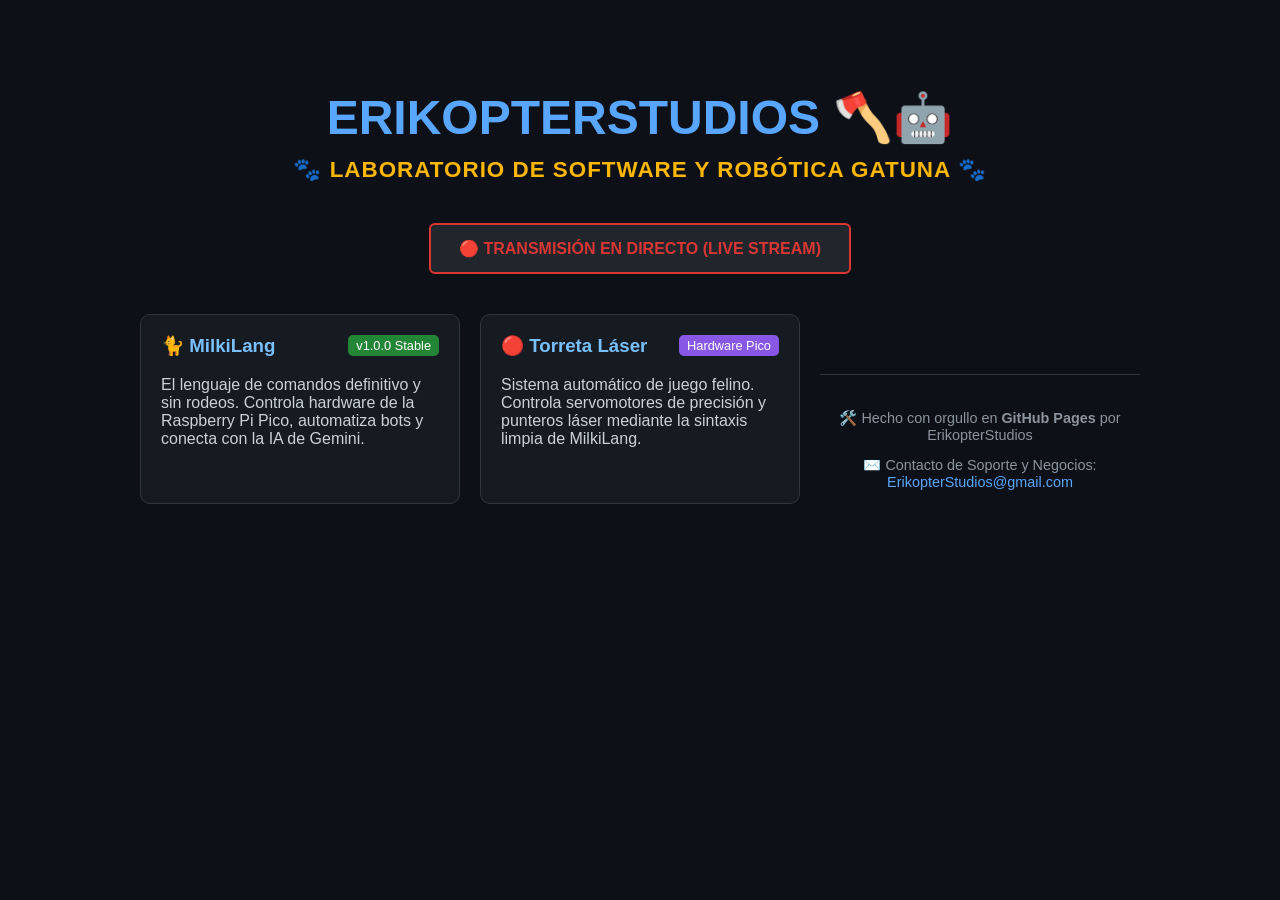
<file: index.html>
<!DOCTYPE html>
<html lang="es">
<head>
    <meta charset="UTF-8">
    <title>ErikopterStudios | Central Oficial</title>
    <style>
        body {
            background-color: #0d1117;
            color: #c9d1d9;
            font-family: 'Segoe UI', Tahoma, Geneva, Verdana, sans-serif;
            text-align: center;
            padding: 50px;
        }
        h1 {
            color: #58a6ff;
            font-size: 3em;
            margin-bottom: 10px;
        }
        .subtitle {
            color: #ffb703;
            font-size: 1.4em;
            font-weight: bold;
            margin-bottom: 40px;
            text-transform: uppercase;
            letter-spacing: 1px;
        }
        
        /* 🕹️ PANEL DE CONTROL DE TRANSMISIÓN */
        .panel-control {
            margin-bottom: 40px;
        }
        .btn-live {
            background-color: #21262d;
            border: 2px solid #da3633;
            color: #da3633;
            padding: 14px 28px;
            border-radius: 6px;
            font-weight: bold;
            cursor: pointer;
            text-decoration: none;
            display: inline-block;
            transition: transform 0.2s, background-color 0.2s;
            animation: parpadeo-boton 2s infinite;
        }
        .btn-live:hover {
            transform: scale(1.05);
            background-color: #da3633;
            color: white;
        }

        .container {
            max-width: 1000px;
            margin: 0 auto;
            display: grid;
            grid-template-columns: 1fr 1fr 1fr;
            gap: 20px;
        }
        .card {
            background-color: #161b22;
            border: 1px solid #30363d;
            border-radius: 10px;
            padding: 20px;
            text-align: left;
            text-decoration: none;
            color: inherit;
            transition: transform 0.3s, box-shadow 0.3s;
            display: flex;
            flex-direction: column;
            justify-content: space-between;
        }
        .card:hover {
            transform: translateY(-5px);
            box-shadow: 0 5px 15px rgba(88, 166, 255, 0.2);
        }
        .card h3 {
            color: #79c0ff;
            margin-top: 0;
        }
        .badge {
            background-color: #238636;
            color: white;
            padding: 3px 8px;
            border-radius: 5px;
            font-size: 0.8em;
            float: right;
        }
        .badge-hardware {
            background-color: #8957e5;
        }
        footer {
            margin-top: 60px;
            padding-top: 20px;
            border-top: 1px solid #30363d;
            color: #8b949e;
            font-size: 0.9em;
        }
        footer a {
            color: #58a6ff;
            text-decoration: none;
        }

        @keyframes parpadeo-boton {
            0% { box-shadow: 0 0 0px rgba(218, 54, 51, 0); }
            50% { box-shadow: 0 0 15px rgba(218, 54, 51, 0.6); }
            100% { box-shadow: 0 0 0px rgba(218, 54, 51, 0); }
        }
    </style>
</head>
<body>

    <h1>ERIKOPTERSTUDIOS 🪓🤖</h1>
    <div class="subtitle">🐾 LABORATORIO DE SOFTWARE Y ROBÓTICA GATUNA 🐾</div>

    <!-- 🕹️ PANEL DE TRANSMISIÓN CONECTADO A TU NUEVA CARPETA -->
    <div class="panel-control">
        <a href="transmision" class="btn-live">🔴 TRANSMISIÓN EN DIRECTO (LIVE STREAM)</a>
    </div>

    <div class="container">
        <!-- LINK A LA DOCUMENTACIÓN DE MILKILANG -->
        <a href="milkilang" class="card">
            <div>
                <span class="badge">v1.0.0 Stable</span>
                <h3>🐈 MilkiLang</h3>
                <p>El lenguaje de comandos definitivo y sin rodeos. Controla hardware de la Raspberry Pi Pico, automatiza bots y conecta con la IA de Gemini.</p>
            </div>
        </a>

        <!-- LINK A LA TORRETA LÁSER (SISTEMA INDEPENDIENTE) -->
        <a href="torreta-laser" class="card">
            <div>
                <span class="badge badge-hardware">Hardware Pico</span>
                <h3>🔴 Torreta Láser</h3>
                <p>Sistema automático de juego felino. Controla servomotores de precisión y punteros láser mediante la sintaxis limpia de MilkiLang.</p>
            </div>
        </a>



    <footer>
        <p>🛠️ Hecho con orgullo en <strong>GitHub Pages</strong> por ErikopterStudios</p>
        <p>✉️ Contacto de Soporte y Negocios: <a href="mailto:ErikopterStudios@gmail.com">ErikopterStudios@gmail.com</a></p>
    </footer>

</body>
</html>
</file>
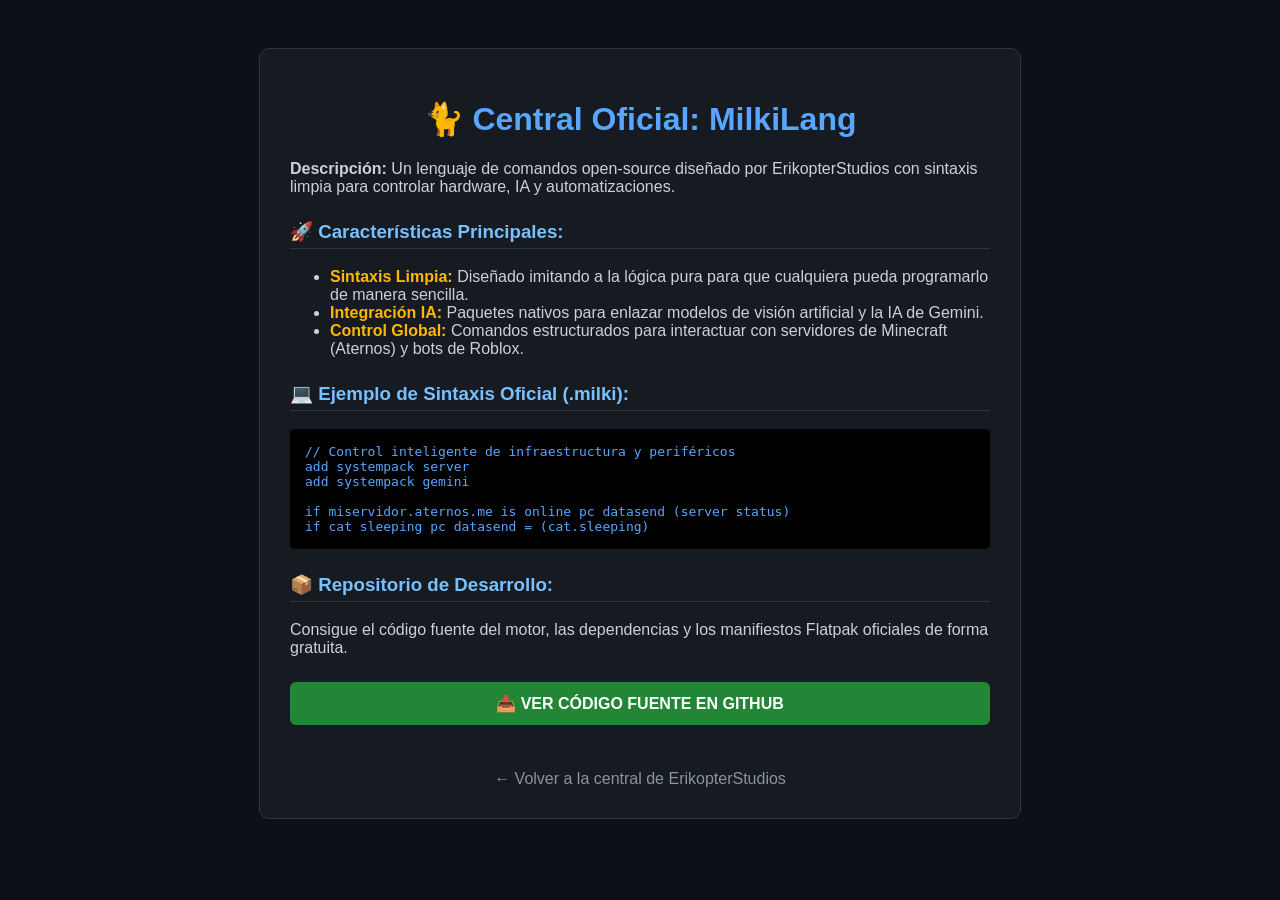
<file: milkilang/index.html>
<!DOCTYPE html>
<html lang="es">
<head>
    <meta charset="UTF-8">
    <title>MilkiLang | ErikopterStudios</title>
    
    <!-- 🌐 ENLACE INDEPENDIENTE A TU HOJA DE ESTILOS CSS -->
    <link rel="stylesheet" href="style.css">
</head>
<body>

    <div class="box">
        <h1>🐈 Central Oficial: MilkiLang</h1>
        <p><strong>Descripción:</strong> Un lenguaje de comandos open-source diseñado por ErikopterStudios con sintaxis limpia para controlar hardware, IA y automatizaciones.</p>
        
        <h3>🚀 Características Principales:</h3>
        <ul>
            <li><span class="feature">Sintaxis Limpia:</span> Diseñado imitando a la lógica pura para que cualquiera pueda programarlo de manera sencilla.</li>
            <li><span class="feature">Integración IA:</span> Paquetes nativos para enlazar modelos de visión artificial y la IA de Gemini.</li>
            <li><span class="feature">Control Global:</span> Comandos estructurados para interactuar con servidores de Minecraft (Aternos) y bots de Roblox.</li>
        </ul>

        <h3>💻 Ejemplo de Sintaxis Oficial (.milki):</h3>
        <pre>// Control inteligente de infraestructura y periféricos
add systempack server
add systempack gemini

if miservidor.aternos.me is online pc datasend (server status)
if cat sleeping pc datasend = (cat.sleeping)</pre>

        <h3>📦 Repositorio de Desarrollo:</h3>
        <p>Consigue el código fuente del motor, las dependencias y los manifiestos Flatpak oficiales de forma gratuita.</p>
        
        <!-- El botón llama a la función JS antes de abrir el enlace externo -->
        <a href="https://github.com" target="_blank" class="btn-download" onclick="notificarCarga()">📥 VER CÓDIGO FUENTE EN GITHUB</a>

        <center><a href="../" class="back">← Volver a la central de ErikopterStudios</a></center>
    </div>

    <!-- 🌐 CONEXIÓN FINAL CON TU ARCHIVO DE SCRIPTS INTERACTIVOS JS -->
    <script src="script.js"></script>

</body>
</html>
</file>
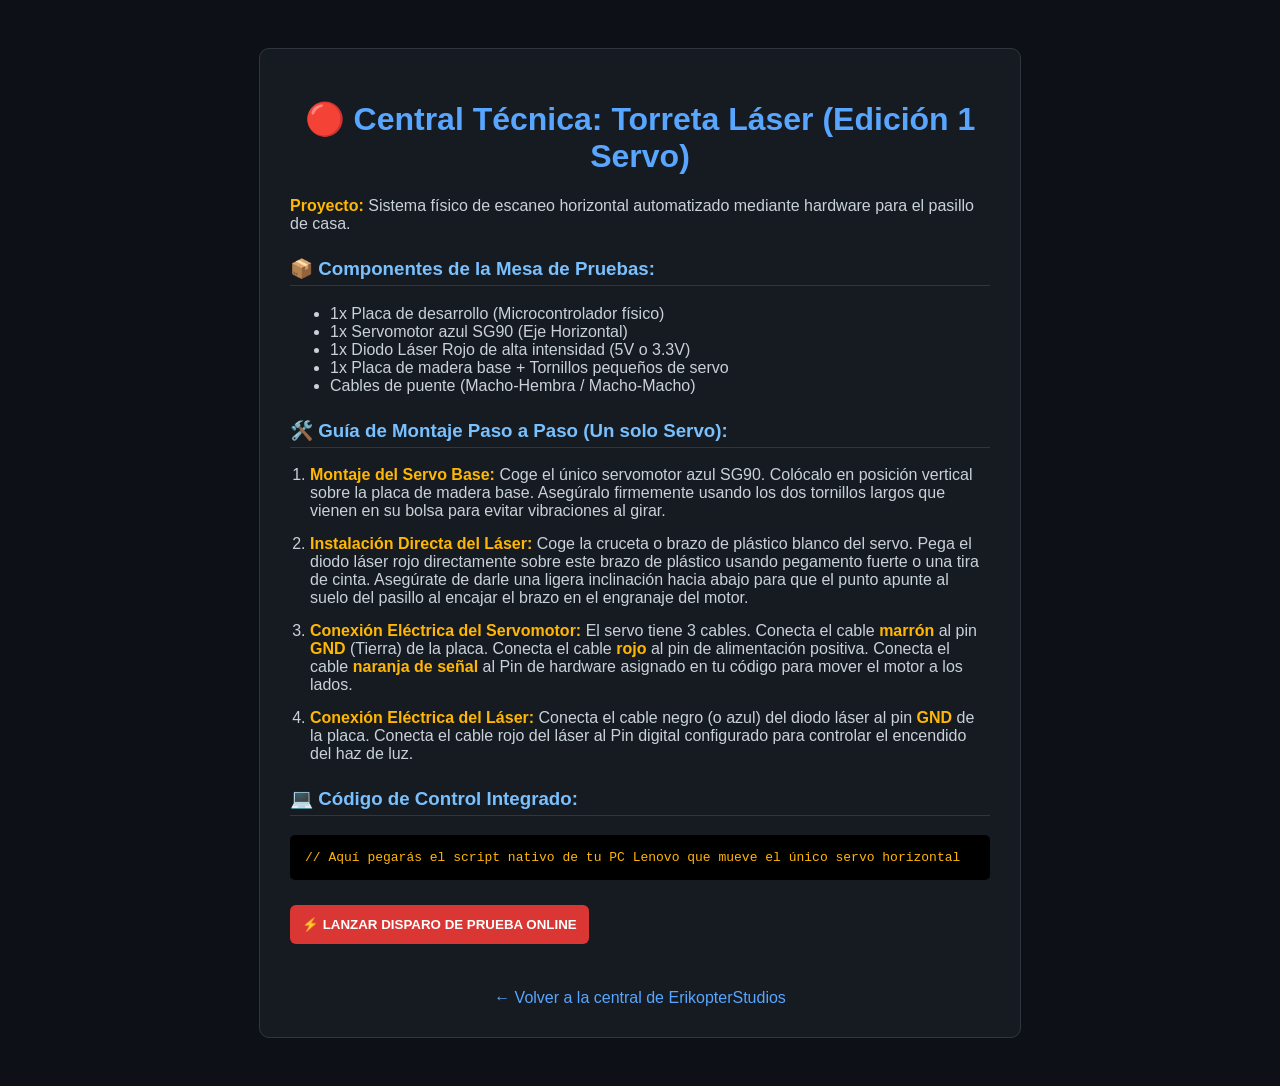
<file: torreta-laser/index.html>
<!DOCTYPE html>
<html lang="es">
<head>
    <meta charset="UTF-8">
    <title>Torreta Láser | ErikopterStudios</title>
    
    <!-- 🌐 ESTA LÍNEA CONECTA TU WEB CON TU ARCHIVO CSS INDEPENDIENTE -->
    <link rel="stylesheet" href="style.css">
</head>
<body>

    <div class="box">
        <h1>🔴 Central Técnica: Torreta Láser (Edición 1 Servo)</h1>
        <p><strong>Proyecto:</strong> Sistema físico de escaneo horizontal automatizado mediante hardware para el pasillo de casa.</p>
        
        <h3>📦 Componentes de la Mesa de Pruebas:</h3>
        <ul>
            <li>1x Placa de desarrollo (Microcontrolador físico)</li>
            <li>1x Servomotor azul SG90 (Eje Horizontal)</li>
            <li>1x Diodo Láser Rojo de alta intensidad (5V o 3.3V)</li>
            <li>1x Placa de madera base + Tornillos pequeños de servo</li>
            <li>Cables de puente (Macho-Hembra / Macho-Macho)</li>
        </ul>

        <h3>🛠️ Guía de Montaje Paso a Paso (Un solo Servo):</h3>
        <ol class="steps">
            <li><strong>Montaje del Servo Base:</strong> Coge el único servomotor azul SG90. Colócalo en posición vertical sobre la placa de madera base. Asegúralo firmemente usando los dos tornillos largos que vienen en su bolsa para evitar vibraciones al girar.</li>
            <li><strong>Instalación Directa del Láser:</strong> Coge la cruceta o brazo de plástico blanco del servo. Pega el diodo láser rojo directamente sobre este brazo de plástico usando pegamento fuerte o una tira de cinta. Asegúrate de darle una ligera inclinación hacia abajo para que el punto apunte al suelo del pasillo al encajar el brazo en el engranaje del motor.</li>
            <li><strong>Conexión Eléctrica del Servomotor:</strong> El servo tiene 3 cables. Conecta el cable <strong>marrón</strong> al pin <strong>GND</strong> (Tierra) de la placa. Conecta el cable <strong>rojo</strong> al pin de alimentación positiva. Conecta el cable <strong>naranja de señal</strong> al Pin de hardware asignado en tu código para mover el motor a los lados.</li>
            <li><strong>Conexión Eléctrica del Láser:</strong> Conecta el cable negro (o azul) del diodo láser al pin <strong>GND</strong> de la placa. Conecta el cable rojo del láser al Pin digital configurado para controlar el encendido del haz de luz.</li>
        </ol>

        <h3>💻 Código de Control Integrado:</h3>
        <pre>// Aquí pegarás el script nativo de tu PC Lenovo que mueve el único servo horizontal</pre>

        <!-- 🕹️ BOTÓN INTERACTIVO CONECTADO CON SCRIPT.JS -->
        <button class="btn-action" onclick="testearLaser()">⚡ LANZAR DISPARO DE PRUEBA ONLINE</button>

        <center><a href="../" class="back">← Volver a la central de ErikopterStudios</a></center>
    </div>

    <!-- 🌐 CONEXIÓN FINAL CON TU ARCHIVO DE SCRIPTS INTERACTIVOS JS -->
    <script src="script.js"></script>

</body>
</html>
</file>
<file: milkilang/style.css>
/* 🎨 ESTILOS INDEPENDIENTES PARA MILKILANG - BY ERIKOPTERSTUDIOS */

body { 
    background-color: #0d1117; 
    color: #c9d1d9; 
    font-family: 'Segoe UI', sans-serif; 
    padding: 40px; 
    text-align: center; 
}

.box { 
    background: #161b22; 
    border: 1px solid #30363d; 
    padding: 30px; 
    max-width: 700px; 
    margin: 0 auto; 
    border-radius: 10px; 
    text-align: left; 
}

h1 { color: #58a6ff; text-align: center; }
h3 { color: #79c0ff; border-bottom: 1px solid #30363d; padding-bottom: 5px; margin-top: 25px; }

pre { 
    background: #000; 
    color: #58a6ff; 
    padding: 15px; 
    border-radius: 5px; 
    overflow-x: auto; 
    font-family: monospace; 
}

.back { 
    display: inline-block; 
    margin-top: 20px; 
    color: #8b949e; 
    text-decoration: none; 
}

.back:hover { text-decoration: underline; }
.feature { color: #ffb703; font-weight: bold; }

/* 📥 BOTÓN DE DESCARGA */
.btn-download {
    display: block;
    background-color: #238636;
    color: white;
    text-align: center;
    padding: 12px;
    border-radius: 6px;
    font-weight: bold;
    text-decoration: none;
    margin: 25px 0;
    transition: background-color 0.2s;
}

.btn-download:hover {
    background-color: #2ea44f;
}
</file>
<file: torreta-laser/style.css>
/* 🎨 ESTILOS INDEPENDIENTES PARA LA TORRETA LÁSER - BY ERIKOPTERSTUDIOS */

body { 
    background-color: #0d1117; 
    color: #c9d1d9; 
    font-family: 'Segoe UI', sans-serif; 
    padding: 40px; 
    text-align: center; 
}

.box { 
    background: #161b22; 
    border: 1px solid #30363d; 
    padding: 30px; 
    max-width: 700px; 
    margin: 0 auto; 
    border-radius: 10px; 
    text-align: left; 
}

h1 { color: #58a6ff; text-align: center; }
h3 { color: #79c0ff; border-bottom: 1px solid #30363d; padding-bottom: 5px; margin-top: 25px; }

pre { 
    background: #000; 
    color: #ffb703; 
    padding: 15px; 
    border-radius: 5px; 
    overflow-x: auto; 
    font-family: monospace; 
}

.steps { padding-left: 20px; }
.steps li { margin-bottom: 15px; }

.back { 
    display: inline-block; 
    margin-top: 20px; 
    color: #58a6ff; 
    text-decoration: none; 
}

.back:hover { text-decoration: underline; }
strong { color: #ffb703; }

/* 📥 BOTÓN DE ACCIÓN INTERACTIVO */
.btn-action {
    display: block;
    background-color: #da3633;
    color: white;
    text-align: center;
    padding: 12px;
    border-radius: 6px;
    font-weight: bold;
    text-decoration: none;
    margin: 25px 0;
    cursor: pointer;
    border: none;
    transition: background-color 0.2s;
}

.btn-action:hover {
    background-color: #f85149;
}
</file>
